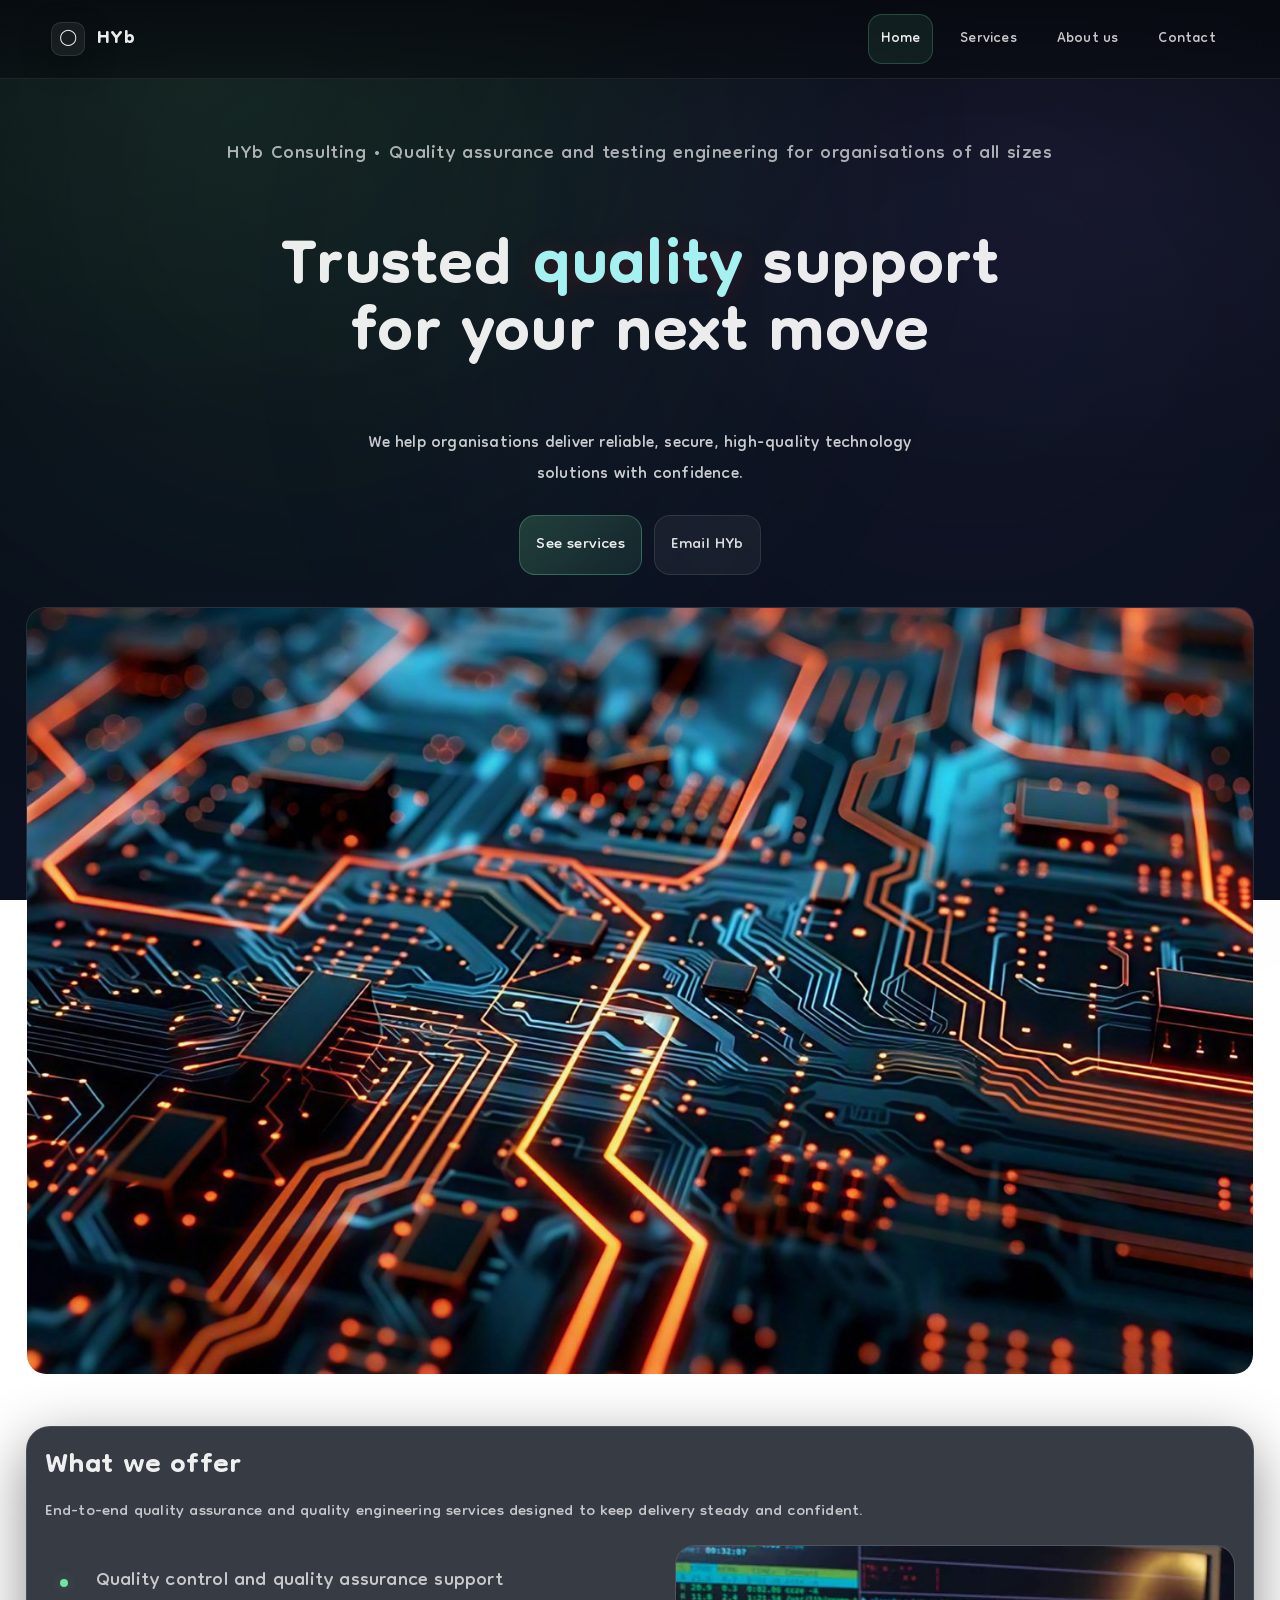
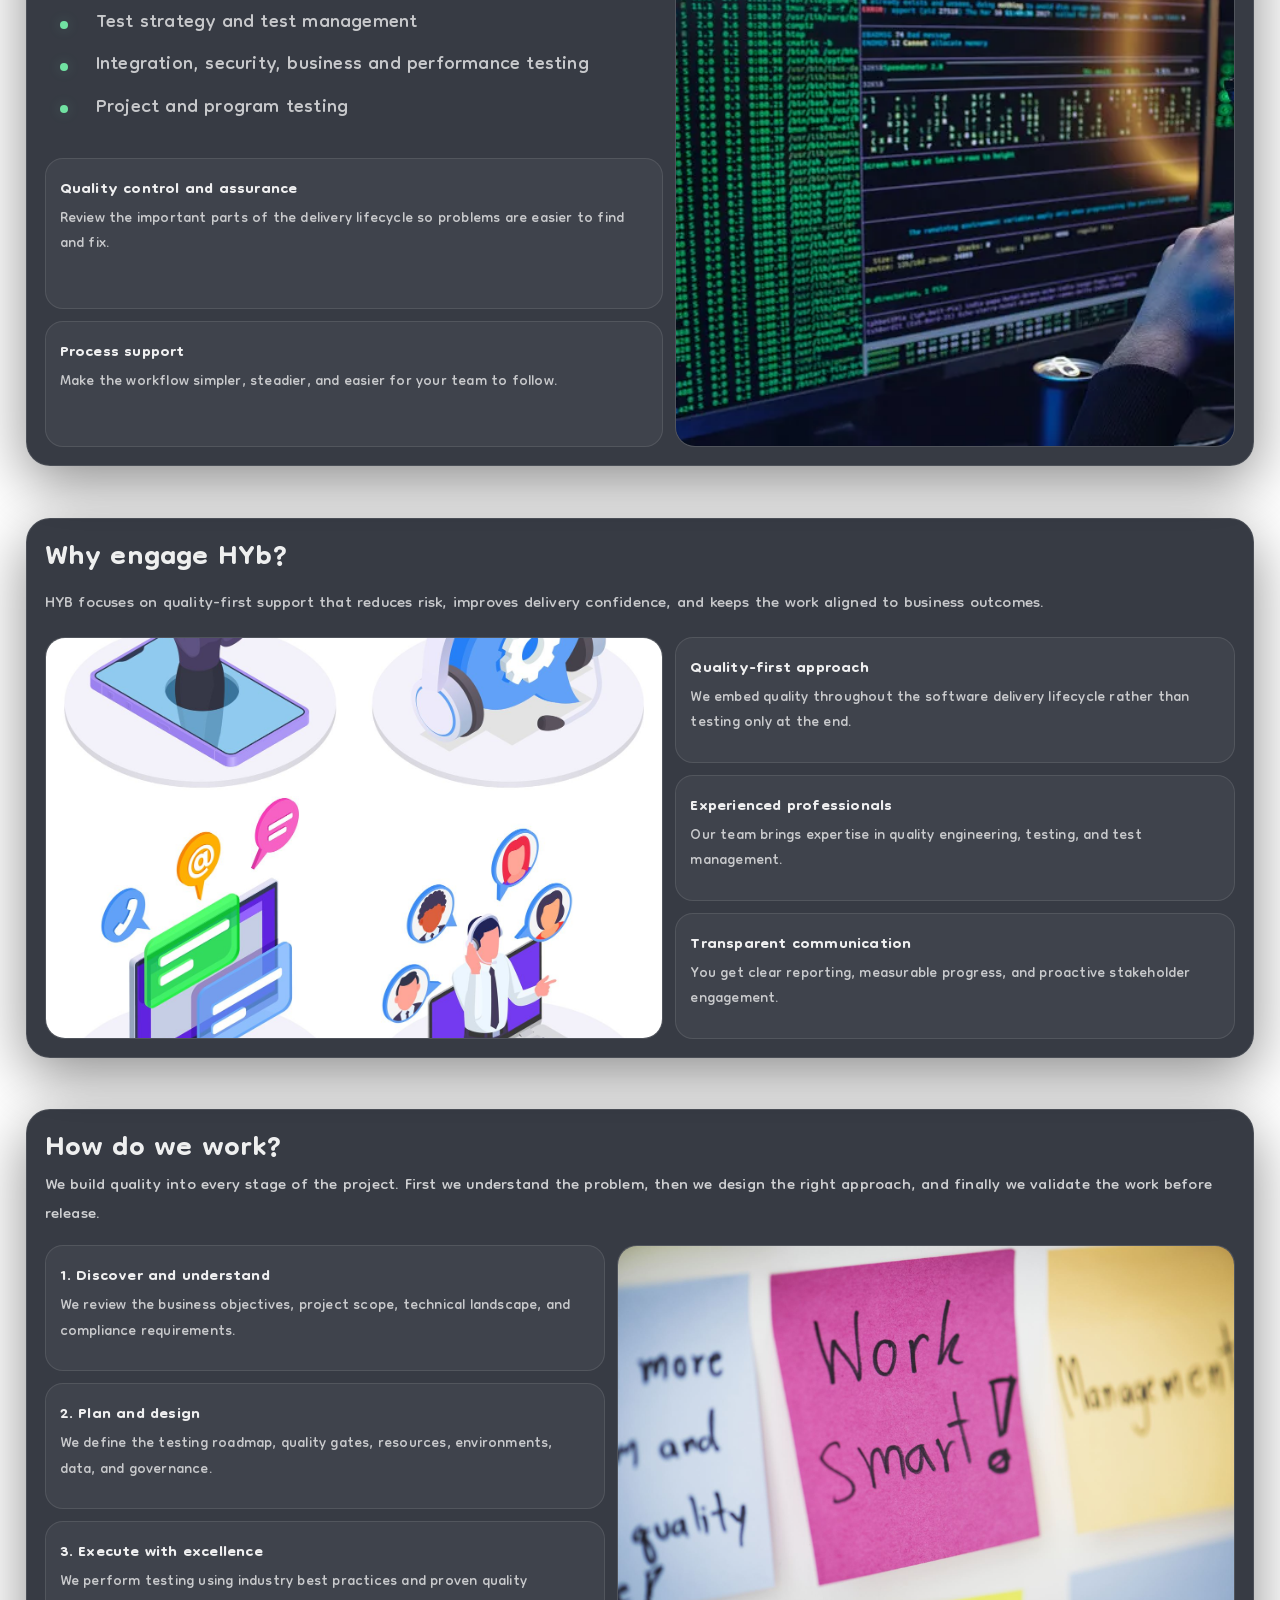
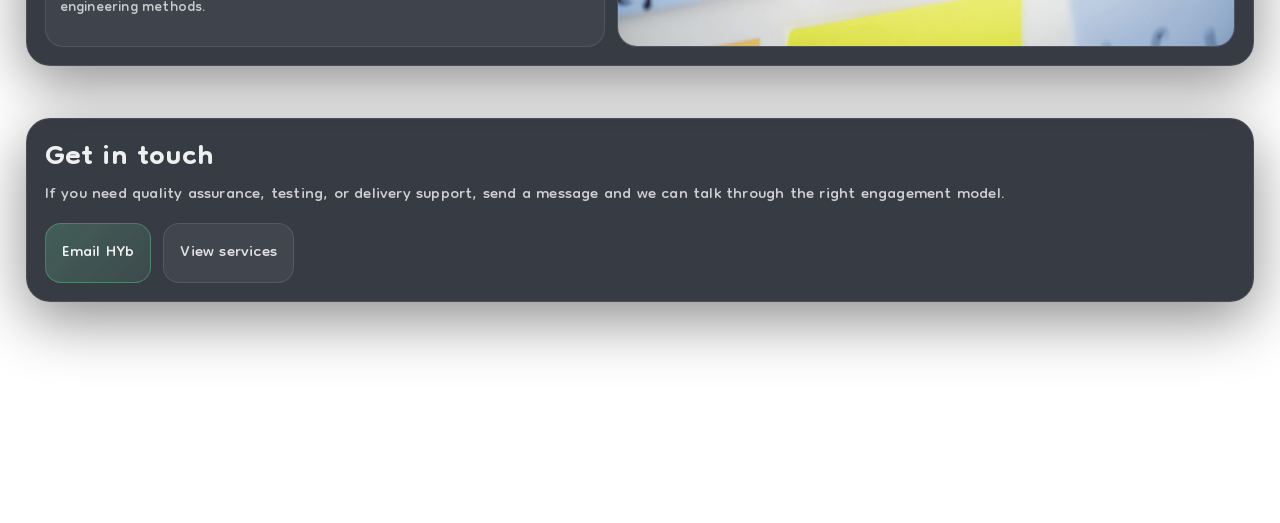
<file: index.html>
<!DOCTYPE html>
<html lang="en">
<head>
  <meta charset="UTF-8" />
  <meta name="viewport" content="width=device-width, initial-scale=1.0" />
  <title>HYb Consulting</title>

  <link rel="preconnect" href="https://fonts.googleapis.com">
  <link rel="preconnect" href="https://fonts.gstatic.com" crossorigin>
  <link href="https://fonts.googleapis.com/css2?family=Dongle:wght@300;400;700&display=swap" rel="stylesheet">

  <link rel="stylesheet" href="Scripts/styles.css" />
</head>

<body>
  <div class="bg-glow bg-glow--a"></div>
  <div class="bg-glow bg-glow--b"></div>

  <header class="nav-wrap reveal">
    <nav class="nav">
      <div class="brand">
        <div class="brand-mark" aria-hidden="true">◯</div>
        <a class="brand-name" href="index.html">HYb</a>
      </div>

      <button class="nav-toggle" id="navToggle" aria-label="Toggle menu">
        <span></span><span></span><span></span>
      </button>

      <div class="nav-links" id="navLinks">
        <a class="nav-link active" href="index.html">Home</a>
        <a class="nav-link" href="Scripts/Services.html">Services</a>
        <a class="nav-link" href="Scripts/about.html">About us</a>
        <a class="nav-link" href="Scripts/email.html">Contact</a>
      </div>
    </nav>
  </header>

  <main class="container">
    <section class="hero-home reveal">
      <div class="kicker" style="text-align: center;">
        HYb Consulting • Quality assurance and testing engineering for organisations of all sizes
      </div>

      <h1 class="hero-title-home" style="text-align: center;">
        Trusted <span class="accent">quality</span> support for your next move
      </h1>

      <p class="hero-subtitle" style="margin: auto; text-align: center;">
        We help organisations deliver reliable, secure, high-quality technology solutions with confidence.
      </p>
      <div class="hero-cta" style="margin: auto;display: flex; justify-content: center; gap: 12px; margin-top: 24px;">
        <a class="btn btn-primary" href="Scripts/Services.html">See services</a>
        <a class="btn btn-ghost" href="Scripts/email.html">Email HYb</a>
      </div>
      <div class="image-card image-card--long" style="margin: auto; margin-top: 32px;">
        <img src="Images/Home-1.jpg" alt="Consulting support placeholder" loading="eager" fetchpriority="high" decoding="async" />
      </div>
    </section>

    <section class="content-block reveal">
      <h2 class="section-title">What we offer</h2>
      <p class="section-subtitle">
        End-to-end quality assurance and quality engineering services designed to keep delivery steady and confident.
      </p>

      <div class="panel-grid" style="margin-top: 16px; grid-template-columns: 1.05fr 0.95fr; align-items: stretch;">
        <div class="panel-grid" style="grid-template-columns: 1fr; gap: 12px;">
          <div class="focus-copy">
            <ul class="focus-points" data-focus-points>
              <li>Quality control and quality assurance support</li>
              <li>Test strategy and test management</li>
              <li>Integration, security, business and performance testing</li>
              <li>Project and program testing</li>
              
            </ul>
          </div>


          <div class="mini-card">
            <div class="mini-title">Quality control and assurance</div>
            <div class="mini-text">Review the important parts of the delivery lifecycle so problems are easier to find and fix.</div>
          </div>

          <div class="mini-card">
            <div class="mini-title">Process support</div>
            <div class="mini-text">Make the workflow simpler, steadier, and easier for your team to follow.</div>
          </div>
        </div>

        <div class="image-card image-card--tall">
          <img src="Images/Home-2.webp" alt="Consulting support placeholder" loading="lazy" decoding="async" style="height: 500px;" />
        </div>
      </div>
    </section>

    <section class="content-block reveal">
      <h2 class="section-title">Why engage HYb?</h2>
      <p class="section-subtitle">
        HYB focuses on quality-first support that reduces risk, improves delivery confidence, and keeps the work aligned to business outcomes.
      </p>

      <div class="panel-grid" style="margin-top: 16px; grid-template-columns: 1.05fr 0.95fr; align-items: stretch;">
        <div class="image-card image-card--tall">
          <img src="Images/Home-3.jpg" alt="Consulting support placeholder" loading="lazy" decoding="async" style="height: 400px;" />
        </div>
        
        <div class="panel-grid" style="grid-template-columns: 1fr; gap: 12px;">
          <div class="mini-card">
            <div class="mini-title">Quality-first approach</div>
            <div class="mini-text">We embed quality throughout the software delivery lifecycle rather than testing only at the end.</div>
          </div>

          <div class="mini-card">
            <div class="mini-title">Experienced professionals</div>
            <div class="mini-text">Our team brings expertise in quality engineering, testing, and test management.</div>
          </div>

          <div class="mini-card">
            <div class="mini-title">Transparent communication</div>
            <div class="mini-text">You get clear reporting, measurable progress, and proactive stakeholder engagement.</div>
          </div>
        </div>

        
      </div>
    </section>

    <section class="content-block reveal">
      <h2 class="section-title">How do we work?</h2>
      <p class="panel-text">
        We build quality into every stage of the project. First we understand the problem, then we design the right approach, and finally we validate the work before release.
      </p>

      <div class="panel-grid" style="grid-template-columns: 0.95fr 1.05fr; align-items: stretch; margin-top: 16px;">
        

        <div class="panel-grid" style="grid-template-columns: 1fr; gap: 12px;">
          <div class="mini-card">
            <div class="mini-title">1. Discover and understand</div>
            <div class="mini-text">We review the business objectives, project scope, technical landscape, and compliance requirements.</div>
          </div>

          <div class="mini-card">
            <div class="mini-title">2. Plan and design</div>
            <div class="mini-text">We define the testing roadmap, quality gates, resources, environments, data, and governance.</div>
          </div>


          <div class="mini-card">
            <div class="mini-title">3. Execute with excellence</div>
            <div class="mini-text">We perform testing using industry best practices and proven quality engineering methods.</div>
          </div>
        </div>
        <div class="image-card image-card--tall">
          <img src="Images/Home-4.jpg" alt="How we work placeholder" loading="lazy" decoding="async" style="height: 400px;"/>
        </div>
      </div>
    </section>

    <section class="content-block reveal">
      <h2 class="section-title">Get in touch</h2>
      <p class="panel-text">
        If you need quality assurance, testing, or delivery support, send a message and we can talk through the right engagement model.
      </p>

      <div class="results-cta">
        <a class="btn btn-primary" href="Scripts/email.html">Email HYb</a>
        <a class="btn btn-ghost" href="Scripts/Services.html">View services</a>
      </div>
    </section>

    <footer class="footer">
      <div class="footer-left">
        <div class="footer-title">HYb Consulting</div>
        <div class="footer-sub">Quality assurance, testing, and delivery support.</div>
        <div class="footer-sub">© Copyright 2026 HYB. All rights reserved.</div>
      </div>
      <div class="footer-right">
        <a href="Scripts/Services.html">Services</a>
        <a href="Scripts/about.html">About us</a>
        <a href="Scripts/email.html">Contact</a>
      </div>
    </footer>
  </main>

  <script src="Scripts/script.js"></script>
</body>
</html>
</file>
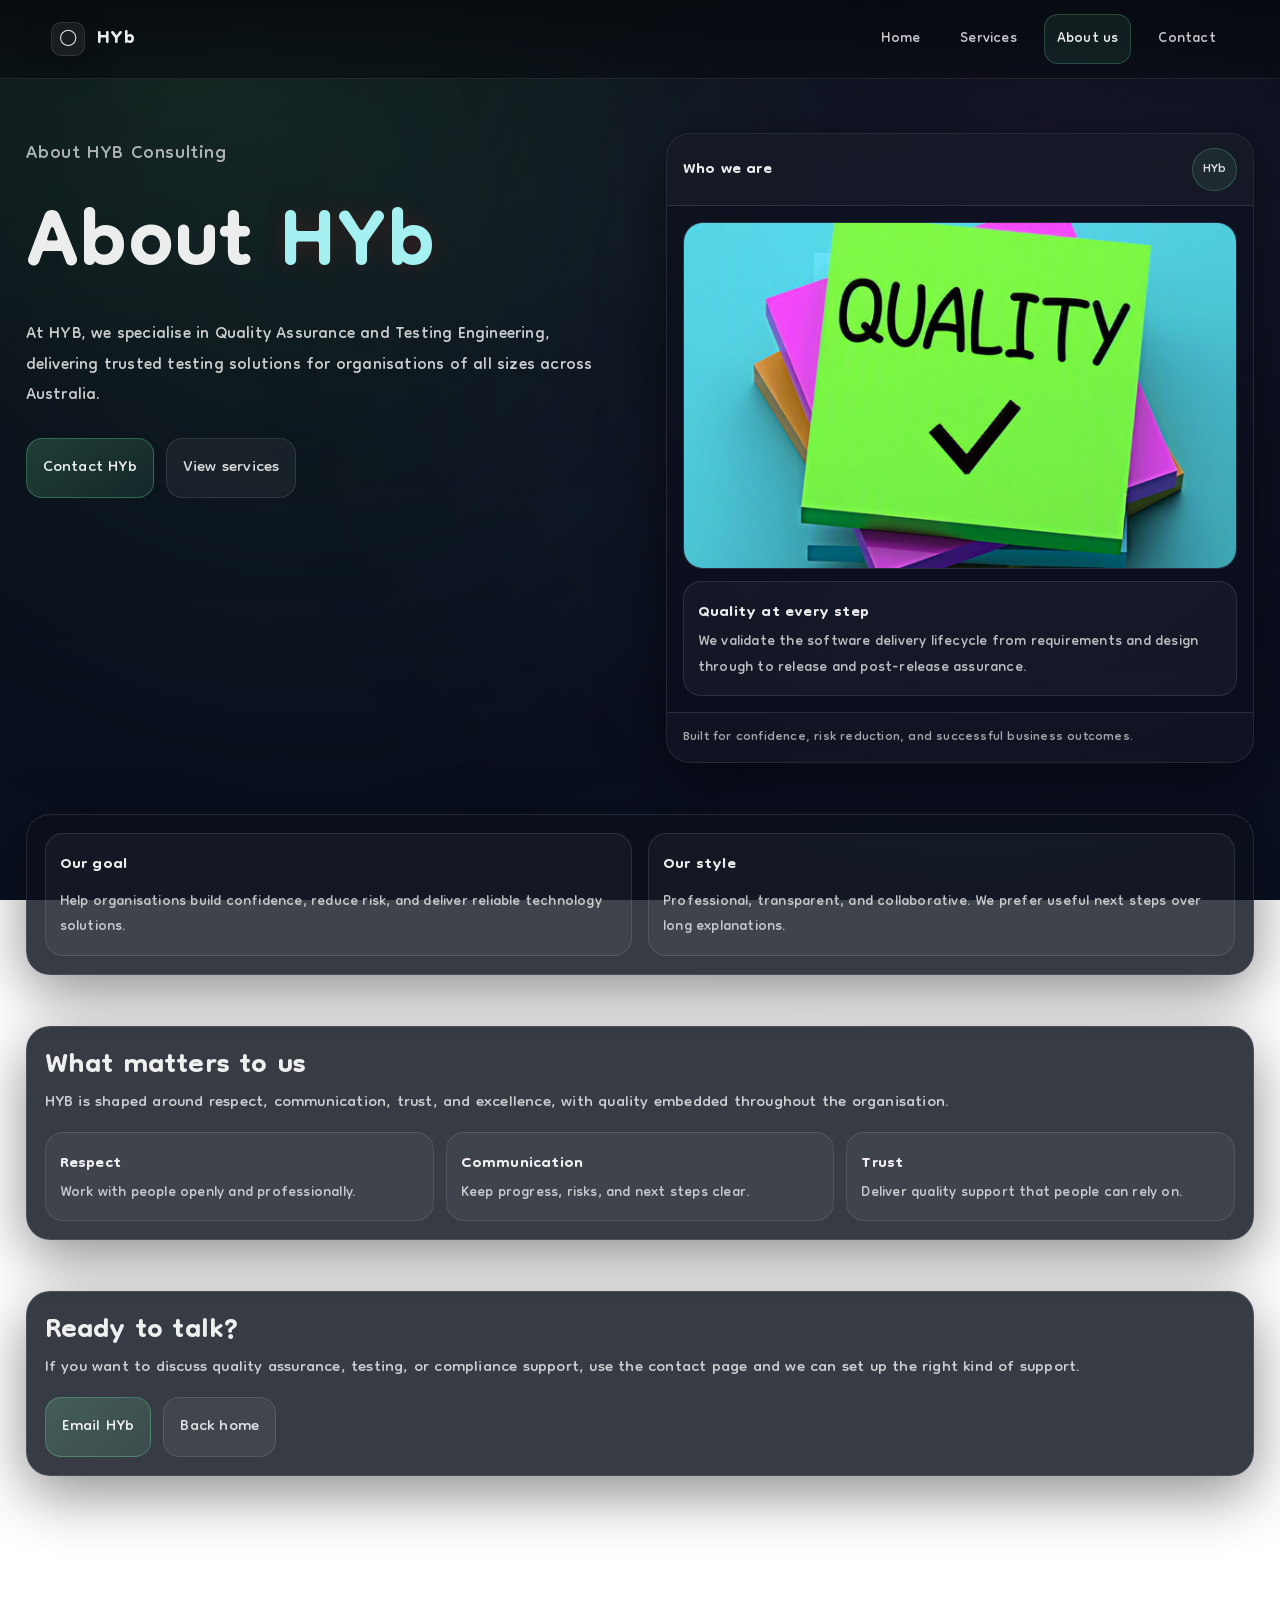
<file: Scripts/about.html>
<!DOCTYPE html>
<html lang="en">
<head>
  <meta charset="UTF-8" />
  <meta name="viewport" content="width=device-width, initial-scale=1.0" />
  <title>About HYb | Consulting</title>

  <link rel="preconnect" href="https://fonts.googleapis.com">
  <link rel="preconnect" href="https://fonts.gstatic.com" crossorigin>
  <link href="https://fonts.googleapis.com/css2?family=Dongle:wght@300;400;700&display=swap" rel="stylesheet">

  <link rel="stylesheet" href="styles.css" />
</head>
<body>
  <div class="bg-glow bg-glow--a"></div>
  <div class="bg-glow bg-glow--b"></div>

  <header class="nav-wrap reveal">
    <nav class="nav">
      <div class="brand">
        <div class="brand-mark" aria-hidden="true">◯</div>
        <a class="brand-name" href="../index.html">HYb</a>
      </div>

      <button class="nav-toggle" id="navToggle" aria-label="Toggle menu">
        <span></span><span></span><span></span>
      </button>

      <div class="nav-links" id="navLinks">
        <a class="nav-link" href="../index.html">Home</a>
        <a class="nav-link" href="Services.html">Services</a>
        <a class="nav-link active" href="about.html">About us</a>
        <a class="nav-link" href="email.html">Contact</a>
      </div>
    </nav>
  </header>

  <main class="container">
    <section class="hero">
      <div class="hero-left reveal">
        <div class="kicker">About HYB Consulting</div>
        <h1 class="hero-title">
          About <span class="accent">HYb</span>
        </h1>
        <p class="hero-subtitle">
          At HYB, we specialise in Quality Assurance and Testing Engineering, delivering trusted testing solutions for organisations of all sizes across Australia.
        </p>
        <div class="hero-cta">
          <a class="btn btn-primary" href="email.html">Contact HYb</a>
          <a class="btn btn-ghost" href="Services.html">View services</a>
        </div>
      </div>

      <div class="hero-right reveal">
        <div class="card hero-image-card">
          <div class="card-top">
            <div class="mini-title">Who we are</div>
            <div class="pill">HYb</div>
          </div>
          <div style="padding: 16px; display: grid; gap: 12px;">
            <div class="image-card image-card--hero">
              <img src="../Images/AboutUs-1.png" alt="About HYb placeholder" loading="eager" fetchpriority="high" decoding="async" />
            </div>
            <div class="mini-card">
              <div class="mini-title">Quality at every step</div>
              <div class="mini-text">We validate the software delivery lifecycle from requirements and design through to release and post-release assurance.</div>
            </div>
          </div>
          <div class="card-bottom">
            <div class="note">Built for confidence, risk reduction, and successful business outcomes.</div>
          </div>
        </div>
      </div>
    </section>

    <section class="content-block reveal">
      <div class="panel-grid" style="grid-template-columns: 1fr 1fr; gap: 16px; align-items: stretch;">
        <div class="mini-card">
          <div class="mini-title">Our goal</div>
          <div class="mini-text" style="margin-top: 8px;">Help organisations build confidence, reduce risk, and deliver reliable technology solutions.</div>
        </div>
        <div class="mini-card">
          <div class="mini-title">Our style</div>
          <div class="mini-text" style="margin-top: 8px;">Professional, transparent, and collaborative. We prefer useful next steps over long explanations.</div>
        </div>
      </div>
    </section>

    <section class="content-block reveal">
      <h2 class="section-title">What matters to us</h2>
      <p class="panel-text">HYB is shaped around respect, communication, trust, and excellence, with quality embedded throughout the organisation.</p>
      <div class="panel-grid">
        <div class="mini-card">
          <div class="mini-title">Respect</div>
          <div class="mini-text">Work with people openly and professionally.</div>
        </div>
        <div class="mini-card">
          <div class="mini-title">Communication</div>
          <div class="mini-text">Keep progress, risks, and next steps clear.</div>
        </div>
        <div class="mini-card">
          <div class="mini-title">Trust</div>
          <div class="mini-text">Deliver quality support that people can rely on.</div>
        </div>
      </div>
    </section>

    <section class="content-block reveal">
      <h2 class="section-title">Ready to talk?</h2>
      <p class="panel-text">If you want to discuss quality assurance, testing, or compliance support, use the contact page and we can set up the right kind of support.</p>
      <div class="results-cta">
        <a class="btn btn-primary" href="email.html">Email HYb</a>
        <a class="btn btn-ghost" href="../index.html">Back home</a>
      </div>
    </section>

    <footer class="footer">
      <div class="footer-left">
        <div class="footer-title">HYb Consulting</div>
        <div class="footer-sub">Quality engineering and testing support.</div>
        <div class="footer-sub">© Copyright 2026 HYB. All rights reserved.</div>
      </div>
      <div class="footer-right">
        <a href="../index.html">Home</a>
        <a href="Services.html">Services</a>
        <a href="email.html">Contact</a>
      </div>
    </footer>
  </main>

  <script src="script.js"></script>
</body>
</html>
</file>
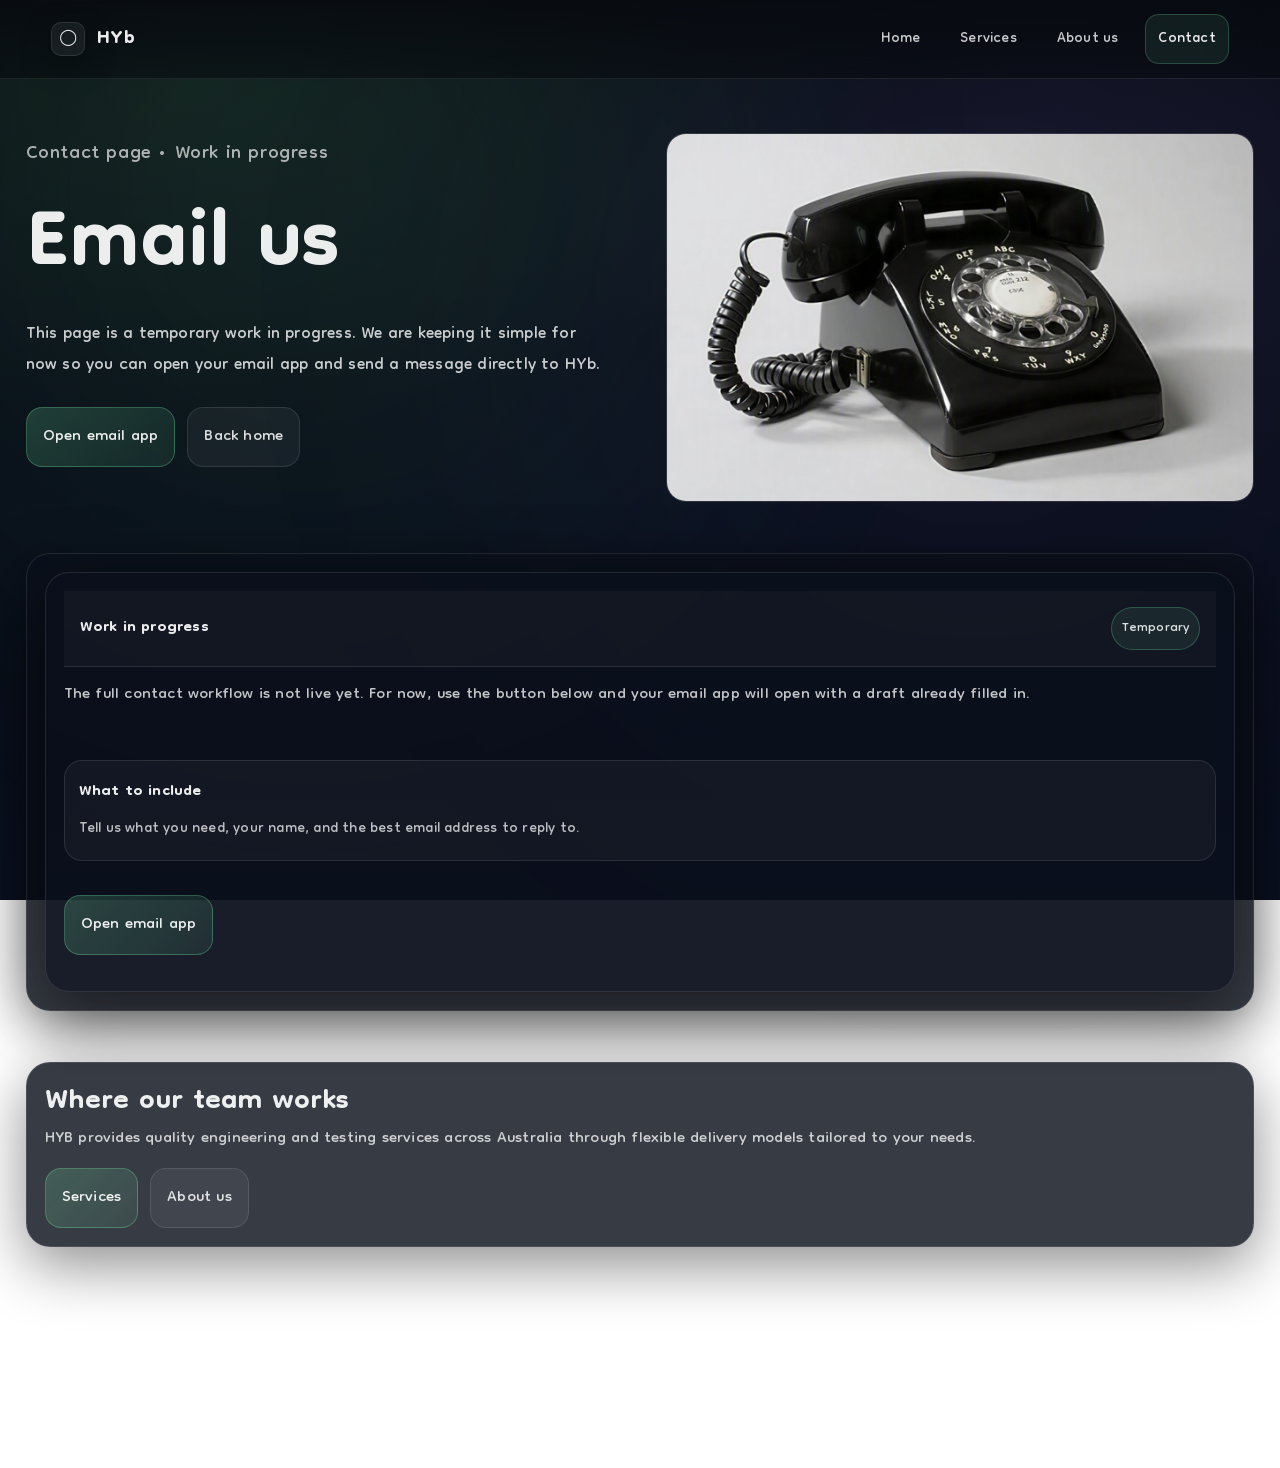
<file: Scripts/email.html>
<!DOCTYPE html>
<html lang="en">
<head>
  <meta charset="UTF-8" />
  <meta name="viewport" content="width=device-width, initial-scale=1.0" />
  <title>Email HYb | Consulting</title>

  <link rel="preconnect" href="https://fonts.googleapis.com">
  <link rel="preconnect" href="https://fonts.gstatic.com" crossorigin>
  <link href="https://fonts.googleapis.com/css2?family=Dongle:wght@300;400;700&display=swap" rel="stylesheet">

  <link rel="stylesheet" href="styles.css" />
</head>
<body>
  <div class="bg-glow bg-glow--a"></div>
  <div class="bg-glow bg-glow--b"></div>

  <header class="nav-wrap reveal">
    <nav class="nav">
      <div class="brand">
        <div class="brand-mark" aria-hidden="true">◯</div>
        <a class="brand-name" href="../index.html">HYb</a>
      </div>

      <button class="nav-toggle" id="navToggle" aria-label="Toggle menu">
        <span></span><span></span><span></span>
      </button>

      <div class="nav-links" id="navLinks">
        <a class="nav-link" href="../index.html">Home</a>
        <a class="nav-link" href="Services.html">Services</a>
        <a class="nav-link" href="about.html">About us</a>
        <a class="nav-link active" href="email.html">Contact</a>
      </div>
    </nav>
  </header>

  <main class="container">
    <section class="hero">
      <div class="hero-left reveal">
        <div class="kicker">Contact page • Work in progress</div>
        <h1 class="hero-title">
          Email us
        </h1>
        <p class="hero-subtitle">
          This page is a temporary work in progress. We are keeping it simple for now so you can open your email app and send a message directly to HYb.
        </p>
        <div class="hero-cta">
          <a class="btn btn-primary" href="mailto:aybarhate12@gmail.com?subject=HYb%20enquiry&body=Hi%20HYb%2C%0A%0AI%20would%20like%20to%20talk%20about%3A%0A%0A%0AMy%20name%3A%20%0AMy%20email%3A%20%0A%0AThanks%2C%0A">Open email app</a>
          <a class="btn btn-ghost" href="../index.html">Back home</a>
        </div>
      </div>

      <div class="hero-right reveal">
        <div class="image-card image-card--hero">
          <img src="../Images/Contact-1.png" alt="Contact HYb placeholder" loading="eager" fetchpriority="high" decoding="async" />
        </div>
      </div>
    </section>

    <section class="content-block reveal">
      <div class="card form-card">
        <div class="card-top">
          <div class="mini-title">Work in progress</div>
          <div class="pill">Temporary</div>
        </div>

        <div class="panel-text">
          The full contact workflow is not live yet. For now, use the button below and your email app will open with a draft already filled in.
        </div>

        <div class="mini-card" style="margin-top: 18px;">
          <div class="mini-title">What to include</div>
          <div class="mini-text" style="margin-top: 8px;">
            Tell us what you need, your name, and the best email address to reply to.
          </div>
        </div>

        <div class="hero-cta" style="margin-top: 18px; flex-wrap: wrap;">
          <a class="btn btn-primary" href="mailto:aybarhate12@gmail.com?subject=HYb%20enquiry&body=Hi%20HYb%2C%0A%0AI%20would%20like%20to%20talk%20about%3A%0A%0A%0AMy%20name%3A%20%0AMy%20email%3A%20%0A%0AThanks%2C%0A">Open email app</a>
        </div>
      </div>
    </section>

    <section class="content-block reveal">
      <h2 class="section-title">Where our team works</h2>
      <p class="panel-text">HYB provides quality engineering and testing services across Australia through flexible delivery models tailored to your needs.</p>
      <div class="results-cta">
        <a class="btn btn-primary" href="Services.html">Services</a>
        <a class="btn btn-ghost" href="about.html">About us</a>
      </div>
    </section>

    <footer class="footer">
      <div class="footer-left">
        <div class="footer-title">HYb Consulting</div>
        <div class="footer-sub">Australia-wide quality engineering and testing support.</div>
        <div class="footer-sub">© Copyright 2026 HYB. All rights reserved.</div>
      </div>
      <div class="footer-right">
        <a href="../index.html">Home</a>
        <a href="Services.html">Services</a>
        <a href="about.html">About us</a>
      </div>
    </footer>
  </main>

  <script src="script.js"></script>
</body>
</html>
</file>
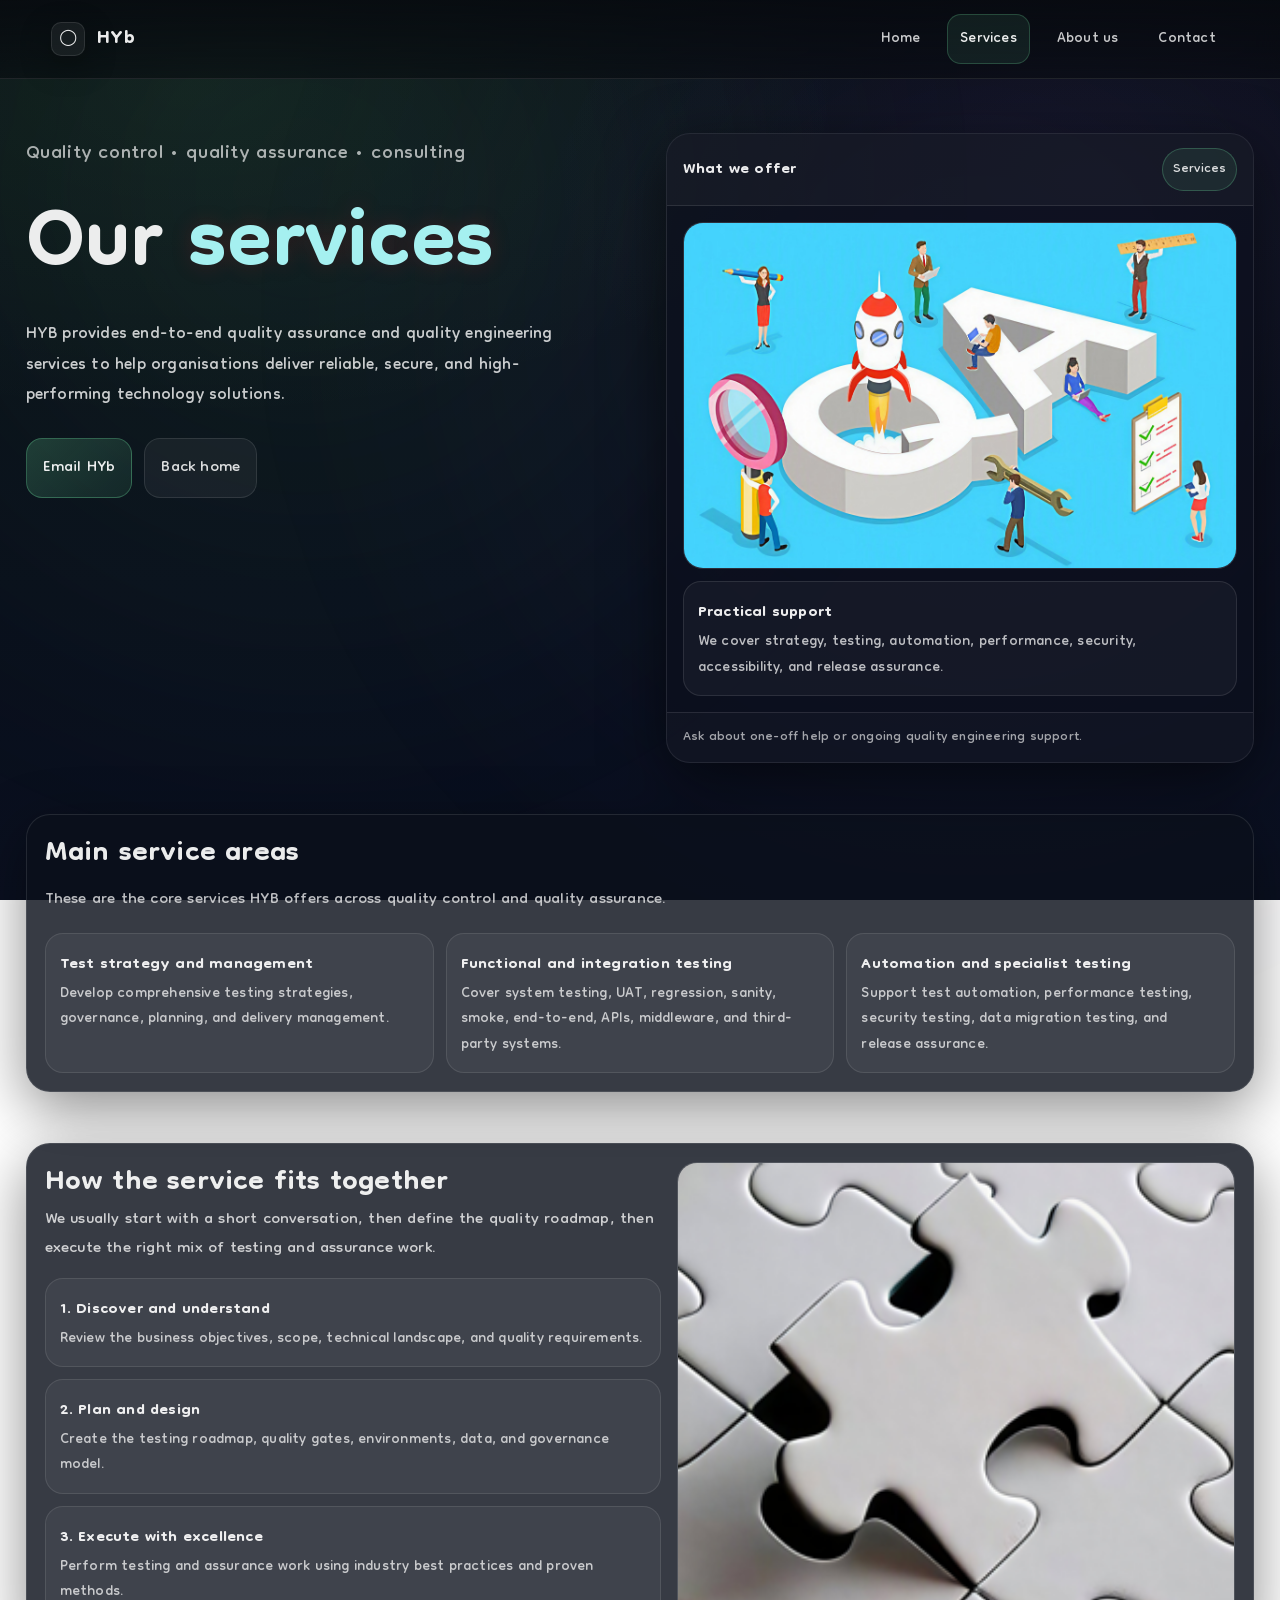
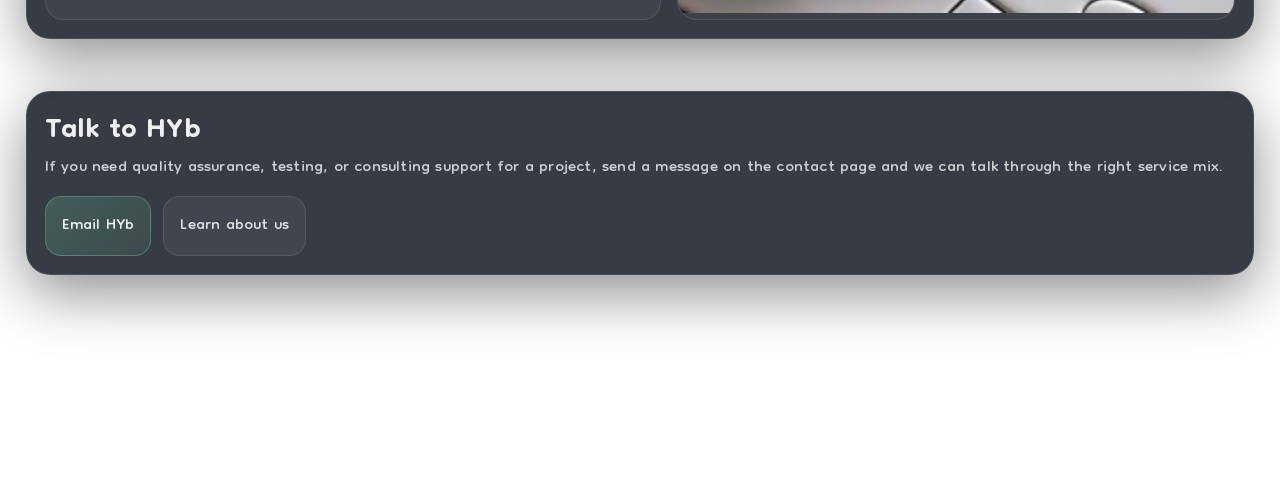
<file: Scripts/Services.html>
<!DOCTYPE html>
<html lang="en">
<head>
  <meta charset="UTF-8" />
  <meta name="viewport" content="width=device-width, initial-scale=1.0" />
  <title>Services | HYb Consulting</title>

  <link rel="preconnect" href="https://fonts.googleapis.com">
  <link rel="preconnect" href="https://fonts.gstatic.com" crossorigin>
  <link href="https://fonts.googleapis.com/css2?family=Dongle:wght@300;400;700&display=swap" rel="stylesheet">

  <link rel="stylesheet" href="styles.css" />
</head>
<body>
  <div class="bg-glow bg-glow--a"></div>
  <div class="bg-glow bg-glow--b"></div>

  <header class="nav-wrap reveal">
    <nav class="nav">
      <div class="brand">
        <div class="brand-mark" aria-hidden="true">◯</div>
        <a class="brand-name" href="../index.html">HYb</a>
      </div>

      <button class="nav-toggle" id="navToggle" aria-label="Toggle menu">
        <span></span><span></span><span></span>
      </button>

      <div class="nav-links" id="navLinks">
        <a class="nav-link" href="../index.html">Home</a>
        <a class="nav-link active" href="Services.html">Services</a>
        <a class="nav-link" href="about.html">About us</a>
        <a class="nav-link" href="email.html">Contact</a>
      </div>
    </nav>
  </header>

  <main class="container">
    <section class="hero">
      <div class="hero-left reveal">
        <div class="kicker">Quality control • quality assurance • consulting</div>
        <h1 class="hero-title">
          Our <span class="accent">services</span>
        </h1>
        <p class="hero-subtitle">
          HYB provides end-to-end quality assurance and quality engineering services to help organisations deliver reliable, secure, and high-performing technology solutions.
        </p>
        <div class="hero-cta">
          <a class="btn btn-primary" href="email.html">Email HYb</a>
          <a class="btn btn-ghost" href="../index.html">Back home</a>
        </div>
      </div>

      <div class="hero-right reveal">
        <div class="card hero-image-card">
          <div class="card-top">
            <div class="mini-title">What we offer</div>
            <div class="pill">Services</div>
          </div>
          <div style="padding: 16px; display: grid; gap: 12px;">
            <div class="image-card image-card--long">
              <img src="../Images/Services-1-good.png" alt="HYb services overview" loading="eager" fetchpriority="high" decoding="async" />
            </div>
            <div class="mini-card">
              <div class="mini-title">Practical support</div>
              <div class="mini-text">We cover strategy, testing, automation, performance, security, accessibility, and release assurance.</div>
            </div>
          </div>
          <div class="card-bottom">
            <div class="note">Ask about one-off help or ongoing quality engineering support.</div>
          </div>
        </div>
      </div>
    </section>

    <section class="content-block reveal">
      <h2 class="section-title">Main service areas</h2>
      <p class="section-subtitle">
        These are the core services HYB offers across quality control and quality assurance.
      </p>

      <div class="panel-grid" style="margin-top: 16px;">
        <div class="mini-card">
          <div class="mini-title">Test strategy and management</div>
          <div class="mini-text">Develop comprehensive testing strategies, governance, planning, and delivery management.</div>
        </div>
        <div class="mini-card">
          <div class="mini-title">Functional and integration testing</div>
          <div class="mini-text">Cover system testing, UAT, regression, sanity, smoke, end-to-end, APIs, middleware, and third-party systems.</div>
        </div>
        <div class="mini-card">
          <div class="mini-title">Automation and specialist testing</div>
          <div class="mini-text">Support test automation, performance testing, security testing, data migration testing, and release assurance.</div>
        </div>
      </div>
    </section>

    <section class="content-block reveal">
      <div class="panel-grid" style="grid-template-columns: 1.05fr 0.95fr; gap: 16px; align-items: stretch;">
        <div>
          <h2 class="section-title">How the service fits together</h2>
          <p class="panel-text">
            We usually start with a short conversation, then define the quality roadmap, then execute the right mix of testing and assurance work.
          </p>
          <div class="panel-grid" style="grid-template-columns: 1fr; gap: 12px;">
            <div class="mini-card">
              <div class="mini-title">1. Discover and understand</div>
              <div class="mini-text">Review the business objectives, scope, technical landscape, and quality requirements.</div>
            </div>
            <div class="mini-card">
              <div class="mini-title">2. Plan and design</div>
              <div class="mini-text">Create the testing roadmap, quality gates, environments, data, and governance model.</div>
            </div>
            <div class="mini-card">
              <div class="mini-title">3. Execute with excellence</div>
              <div class="mini-text">Perform testing and assurance work using industry best practices and proven methods.</div>
            </div>
          </div>
        </div>

        <div class="image-card image-card--tall">
          <img src="../Images/Services-2-good.png" alt="Service workflow placeholder" loading="lazy" decoding="async" style="height: 450px;"/>
        </div>
      </div>
    </section>

    <section class="content-block reveal">
      <h2 class="section-title">Talk to HYb</h2>
      <p class="panel-text">
        If you need quality assurance, testing, or consulting support for a project, send a message on the contact page and we can talk through the right service mix.
      </p>
      <div class="results-cta">
        <a class="btn btn-primary" href="email.html">Email HYb</a>
        <a class="btn btn-ghost" href="about.html">Learn about us</a>
      </div>
    </section>

    <footer class="footer">
      <div class="footer-left">
        <div class="footer-title">HYb Consulting</div>
        <div class="footer-sub">Quality engineering and testing support.</div>
        <div class="footer-sub">© Copyright 2026 HYB. All rights reserved.</div>
      </div>
      <div class="footer-right">
        <a href="../index.html">Home</a>
        <a href="about.html">About us</a>
        <a href="email.html">Contact</a>
      </div>
    </footer>
  </main>

  <script src="script.js"></script>
</body>
</html>
</file>
<file: Scripts/styles.css>
:root{
  --bg: #070A0F;
  --bg2: #0A1020;
  --card: rgba(12, 16, 28, 0.68);
  --card2: rgba(12, 16, 28, 0.82);
  --border: rgba(255,255,255,0.10);
  --muted: rgba(255,255,255,0.70);
  --text: rgba(255,255,255,0.92);
  --accent: #a5f0f0;
  --accent2: rgba(104, 245, 163, 0.865);
  --danger: #FF4D6D;
  --shadow: 0 18px 60px rgba(0,0,0,0.55);
  --radius: 18px;
  --radius2: 24px;
}

*{ box-sizing: border-box; }
html, body { height: 100%; }
body{
  margin: 0;
  background: radial-gradient(1200px 600px at 15% 10%, rgba(124,255,178,0.06), transparent 55%),
              radial-gradient(900px 500px at 85% 20%, rgba(138,124,255,0.07), transparent 60%),
              linear-gradient(180deg, var(--bg), var(--bg2));
  background-repeat: no-repeat;
  background-attachment: fixed;
  color: var(--text);
  font-family: "Dongle", system-ui, -apple-system, Segoe UI, Roboto, Arial, sans-serif;
  letter-spacing: 0.2px;
}

/* subtle glow blobs */
.bg-glow{
  position: fixed;
  inset: -200px;
  filter: blur(80px);
  opacity: 0.65;
  pointer-events: none;
  z-index: -1;
}
.bg-glow--a{ background: radial-gradient(circle at 30% 30%, rgba(124,255,178,0.12), transparent 45%); }
.bg-glow--b{ background: radial-gradient(circle at 70% 40%, rgba(138,124,255,0.11), transparent 52%); }

.container{
  width: min(1500px, 96vw);
  margin: 0 auto;
  padding: 28px 0 60px;
}

/* NAV */
.nav-wrap{
  position: sticky;
  top: 0;
  z-index: 50;
  backdrop-filter: blur(14px);
  background: linear-gradient(180deg, rgba(7,10,15,0.85), rgba(7,10,15,0.55));
  border-bottom: 1px solid var(--border);
}

.nav{
  width: min(1200px, 92vw);
  margin: 0 auto;
  padding: 14px 0;
  display: flex;
  align-items: center;
  justify-content: space-between;
  gap: 16px;
}

.brand{
  display: flex;
  align-items: center;
  gap: 12px;
}
.brand-mark{
  width: 34px;
  height: 34px;
  border-radius: 10px;
  display: grid;
  place-items: center;
  background: rgba(255,255,255,0.06);
  border: 1px solid var(--border);
  box-shadow: 0 10px 30px rgba(0,0,0,0.35);
}
.brand-name{
  text-decoration: none;
  color: var(--text);
  font-size: 30px;
  font-weight: 700;
  line-height: 1;
}

.nav-links{
  display: flex;
  gap: 14px;
  align-items: center;
}

.nav-link{
  text-decoration: none;
  color: rgba(255,255,255,0.78);
  font-size: 22px;
  padding: 8px 12px;
  border-radius: 14px;
  border: 1px solid transparent;
  transition: 120ms ease;
}
.nav-link:hover{
  color: var(--text);
  background: rgba(255,255,255,0.06);
  border-color: var(--border);
}
.nav-link.active{
  color: var(--text);
  background: rgba(124,255,178,0.08);
  border-color: rgba(124,255,178,0.20);
}
.method-image{
  width: 100%;
  max-width: 100%;
  display: block;
  border-radius: 20px;
  border: 1px solid rgba(255,255,255,0.10);
  margin-top: 18px;
}
/* mobile toggle */
.nav-toggle{
  display: none;
  background: transparent;
  border: 1px solid var(--border);
  border-radius: 14px;
  padding: 10px;
  cursor: pointer;
}
.nav-toggle span{
  display: block;
  width: 20px;
  height: 2px;
  background: rgba(255,255,255,0.85);
  margin: 4px 0;
  border-radius: 2px;
}

/* HERO */
.hero{
  display: grid;
  grid-template-columns: 1.05fr 1fr;
  gap: 22px;
  padding-top: 26px;
  align-items: stretch;
}

.hero-home{
  gap: 22px;
  padding-top: 26px;
  align-items: stretch;
}

.kicker{
  font-size: clamp(20px, 2.3vw, 10vw);
  color: rgba(255,255,255,0.65);
  letter-spacing: 0.6px;
}

.hero-title{
  margin: 40px 0 40px;
  font-size: clamp(96px, 10vw, 300px);
  line-height: 0.5;
  font-weight: 700;
}

.hero-title-home{
  margin: 60px auto;
  font-size: clamp(10px, 8vw, 20vw);
  line-height: 0.65;
  max-width: 20ch;
  font-weight: 700;
}

.accent{
  color: var(--accent);
  text-shadow: 0 0 22px rgba(233, 26, 26, 0.18);
}
.hero-subtitle{ 
  margin: left;
  font-size: clamp(20px, 2vw, 10vw);
  color: rgba(255,255,255,0.78);
  line-height: 1.2;
  max-width: 58ch;
}

.hero-cta{
  display: flex;
  gap: 12px;
  align-items: center;
  margin: 12px 0 16px;
}

.btn{
  display: inline-flex;
  align-items: center;
  justify-content: center;
  gap: 10px;
  padding: 12px 16px;
  border-radius: 16px;
  font-size: 24px;
  text-decoration: none;
  border: 1px solid var(--border);
  transition: 140ms ease;
  user-select: none;
}
.btn-primary{
  background: linear-gradient(135deg, rgba(124,255,178,0.18), rgba(124,255,178,0.08));
  border-color: rgba(124,255,178,0.26);
  color: var(--text);
}
.btn-primary:hover{
  transform: translateY(-1px);
  box-shadow: 0 16px 40px rgba(0,0,0,0.45);
}
.btn-ghost{
  background: rgba(255,255,255,0.05);
  color: rgba(255,255,255,0.85);
}
.btn-ghost:hover{
  background: rgba(255,255,255,0.08);
}

.hero-metrics{
  display: grid;
  grid-template-columns: repeat(3, 1fr);
  gap: 10px;  
  margin-top: 60px;
}
.metric{
  padding: 12px 12px;
  border-radius: 18px;
  display: flex;
  align-items: center;
  justify-content: center;
  background: rgba(255,255,255,0.04);
  border: 1px solid var(--border);
}
.metric--selectable{
  align-items: flex-start;
  justify-content: flex-start;
  text-align: left;
  flex-direction: column;
  gap: 4px;
  cursor: pointer;
  transition: transform 160ms ease, border-color 160ms ease, background 160ms ease, box-shadow 160ms ease;
}
.metric--selectable:hover,
.metric--selectable.active{
  transform: translateY(-2px);
  background: rgba(124,255,178,0.09);
  border-color: rgba(124,255,178,0.22);
  box-shadow: 0 16px 35px rgba(0,0,0,0.28);
}
.metric-label{
  font-size: 50px;
  color: var(--accent2);
  text-align: center;
  line-height: 1;
  /* text-shadow: 0 0 18px rgba(0, 0, 0, 0.35); */
}
.metric--selectable .metric-label{
  text-align: left;
  font-size: 32px;
}
.metric-value{
  font-size: 28px;
  font-weight: 700;
  line-height: 1;
}
.metric-copy{
  font-size: 20px;
  line-height: 1.08;
  color: rgba(255,255,255,0.72);
}

/* CARD / PLOT */
.card{
  background: var(--card);
  border: 1px solid var(--border);
  border-radius: var(--radius2);
  box-shadow: var(--shadow);
  overflow: hidden;
  display: flex;
  flex-direction: column;
  min-height: 420px;
}

.card-top{
  padding: 14px 16px;
  display: flex;
  align-items: center;
  justify-content: space-between;
  background: rgba(255,255,255,0.03);
  border-bottom: 1px solid var(--border);
}
.card-title{
  font-size: 70px;
  font-weight: 700;
  text-align: center;
}
.pill{
  font-size: 20px;
  padding: 6px 10px;
  border-radius: 999px;
  border: 1px solid rgba(124,255,178,0.22);
  background: rgba(124,255,178,0.08);
  color: rgba(255,255,255,0.85);
}
.plot{
  width: 100%;
  height: 420px;
}
.plot--small{
  height: 280px;
}
.card-bottom{
  padding: 10px 16px;
  border-top: 1px solid var(--border);
  background: rgba(255,255,255,0.02);
}
.note{
  font-size: 20px;
  color: rgba(255,255,255,0.62);
}

/* TABS SECTION */
.tabs-section{
  margin-top: 34px;
  padding: 22px 0 0;
}

.tabs-header{
  margin-bottom: 10px;
}
.section-title{
  margin: 0;
  font-size: 44px;
  line-height: 1;
}
.section-subtitle{
  margin: 6px 0 0;
  font-size: 24px;
  color: rgba(255,255,255,0.72);
}

.tabs{
  display: flex;
  gap: 10px;
  flex-wrap: wrap;
  margin-top: 14px;
}

.tab{
  cursor: pointer;
  border-radius: 16px;
  border: 1px solid var(--border);
  background: rgba(255,255,255,0.04);
  color: rgba(255,255,255,0.82);
  padding: 10px 14px;
  font-size: 24px;
  transition: 140ms ease;
}
.tab:hover{
  background: rgba(255,255,255,0.07);
}
.tab.active{
  background: linear-gradient(135deg, rgba(138,124,255,0.18), rgba(124,255,178,0.10));
  border-color: rgba(255,255,255,0.14);
  color: var(--text);
}

.tab-panels{
  margin-top: 14px;
  border-radius: var(--radius2);
  border: 1px solid var(--border);
  background: var(--card2);
  box-shadow: var(--shadow);
  overflow: hidden;
}

.panel{
  display: none;
  padding: 18px 18px 20px;
  max-height: 520px;
  overflow: auto; /* scrollable content area */
}
.panel.active{
  display: block;
}

.panel-title{
  margin: 0 0 6px;
  font-size: 34px;
  font-weight: 700;
}
.panel-text{
  margin: 0 0 14px;
  font-size: 24px;
  color: rgba(255,255,255,0.76);
  line-height: 1.2;
}

.panel-grid{
  display: grid;
  grid-template-columns: repeat(3, 1fr);
  gap: 12px;
  height: auto;
}
.mini-card{
  padding: 14px 14px;
  background: rgba(255,255,255,0.04);
  border: 1px solid var(--border);
  border-radius: 18px;
}
.mini-title{
  font-size: 24px;
  font-weight: 700;
}
.mini-text{
  font-size: 22px;
  color: rgba(255,255,255,0.72);
  line-height: 1.15;
}

.panel-list{
  list-style: none;
  padding: 0;
  margin: 10px 0 14px;
  display: grid;
  gap: 10px;
}
.panel-list li{
  display: grid;
  grid-template-columns: 14px 1fr;
  gap: 10px;
  font-size: 24px;
  color: rgba(255,255,255,0.78);
}
.bullet{
  width: 10px;
  height: 10px;
  border-radius: 50%;
  margin-top: 10px;
  background: rgba(124,255,178,0.85);
  box-shadow: 0 0 18px rgba(124,255,178,0.20);
}

.inline-plot-wrap{
  display: grid;
  grid-template-columns: 1fr 1fr;
  gap: 12px;
  margin-top: 10px;
}
.inline-plot-card{
  padding: 12px;
  border: 1px solid var(--border);
  border-radius: 18px;
  background: rgba(255,255,255,0.03);
}
.inline-plot-title{
  font-size: 24px;
  font-weight: 700;
  margin-bottom: 8px;
}

.results-grid{
  display: grid;
  grid-template-columns: 1fr 1fr;
  gap: 12px;
}
.result-card{
  padding: 14px;
  border: 1px solid var(--border);
  border-radius: 18px;
  background: rgba(255,255,255,0.03);
}
.result-title{
  font-size: 26px;
  font-weight: 700;
  margin-bottom: 6px;
}
.result-text{
  font-size: 22px;
  color: rgba(255,255,255,0.75);
  line-height: 1.15;
}

.results-cta{
  margin-top: 12px;
  display: flex;
  gap: 12px;
}

/* FOOTER */
.footer{
  margin-top: 34px;
  padding: 18px 0 0;
  border-top: 1px solid var(--border);
  display: flex;
  justify-content: space-between;
  align-items: center;
  gap: 18px;
}
.footer-title{
  font-size: 30px;
  font-weight: 700;
}
.footer-sub{
  font-size: 22px;
  color: rgba(255,255,255,0.68);
}
.footer-right{
  display: flex;
  gap: 12px;
  flex-wrap: wrap;
}
.footer-right a{
  color: rgba(255,255,255,0.70);
  text-decoration: none;
  font-size: 22px;
}
.footer-right a:hover{
  color: var(--text);
}

.hero-image-card{ overflow: hidden; }
    .hero-image-wrap{
      position: relative;
      width: 100%;
      height: 520px;
      overflow: hidden;
      background: #05070c;
    }
    .hero-image{
      width: 100%;
      height: 100%;
      object-fit: cover;
      display: block;
      filter: saturate(1.05) contrast(1.05) brightness(0.86);
      transform: scale(1.02);
    }
    .hero-image-overlay{
      position: absolute;
      inset: 0;
      background:
        linear-gradient(180deg, rgba(7,10,15,0.04), rgba(7,10,15,0.20)),
        radial-gradient(circle at 50% 20%, rgba(255,77,109,0.10), transparent 35%),
        radial-gradient(circle at 70% 70%, rgba(124,255,178,0.07), transparent 30%);
      pointer-events: none;
    }

    .focus-shell{
      display: grid;
      gap: 14px;
    }

    .focus-detail{
      display: grid;
      gap: 14px;
      padding: 16px;
      border-radius: 22px;
      border: 1px solid rgba(255,255,255,0.10);
      background: rgba(255,255,255,0.03);
    }

    .focus-image-wrap{
      position: relative;
      overflow: hidden;
      border-radius: 18px;
      border: 1px solid rgba(255,255,255,0.10);
      aspect-ratio: 16 / 10;
      background: linear-gradient(135deg, rgba(124,255,178,0.08), rgba(138,124,255,0.10));
    }

    .focus-image{
      width: 100%;
      height: 100%;
      object-fit: cover;
      display: block;
      filter: saturate(1.04) contrast(1.02) brightness(0.90);
    }

    .focus-copy{
      display: grid;
      gap: 8px;
    }

    .focus-title{
      font-size: 34px;
      line-height: 1;
      font-weight: 700;
    }

    .focus-text{
      font-size: clamp(20px, 2.3vw, 10vw);
      line-height: 1.15;
      color: rgba(255,255,255,0.75);
    }

    .focus-points{
      display: grid;
      margin: left;
      padding: 0;
      list-style: none;
    }

    .focus-points li{
      display: grid;
      grid-template-columns: 3vw 1fr;
      gap: 1vw;
      align-items: start;
      font-size: clamp(16px, 2.3vw, 50px);
      line-height: 1.12;
      color: rgba(255,255,255,0.72);
      margin: auto 0;
    }

    .focus-points li::before{
      content: "";
      width: 8px;
      height: 8px;
      margin: auto;
      border-radius: 50%;
      background: rgba(124,255,178,0.86);
      box-shadow: 0 0 14px rgba(124,255,178,0.20);
    }

    .image-card{
      height: 100%;
      border-radius: 20px;
      overflow: hidden;
      border: 1px solid rgba(255,255,255,0.10);
      background: rgba(255,255,255,0.03);
    }

    .image-card img{
      width: 100%;
      display: block;
      object-fit: cover;
    }

    .form-card{
      padding: 18px;
      display: grid;
      gap: 14px;
    }

    .contact-form{
      display: grid;
      gap: 12px;
    }

    .field{
      display: grid;
      gap: 6px;
    }

    .field label{
      font-size: 20px;
      line-height: 1;
      color: rgba(255,255,255,0.78);
    }

    .field input,
    .field textarea,
    .field select{
      width: 100%;
      border: 1px solid rgba(255,255,255,0.12);
      border-radius: 14px;
      background: rgba(255,255,255,0.04);
      color: var(--text);
      padding: 12px 14px;
      font: inherit;
      font-size: 20px;
      outline: none;
    }

    .field textarea{
      min-height: 180px;
      resize: vertical;
    }

    .field input::placeholder,
    .field textarea::placeholder{
      color: rgba(255,255,255,0.42);
    }

    .field input:focus,
    .field textarea:focus,
    .field select:focus{
      border-color: rgba(124,255,178,0.35);
      box-shadow: 0 0 0 3px rgba(124,255,178,0.10);
    }

    .form-note{
      font-size: 18px;
      line-height: 1.4;
      color: rgba(255,255,255,0.68);
    }

    .form-status{
      font-size: 18px;
      line-height: 1.3;
      color: rgba(124,255,178,0.88);
      min-height: 1.3em;
    }

    .image-card--hero img{
      aspect-ratio: 16 / 10;
    }

    .image-card--tall img{
      aspect-ratio: 4 / 5;
    }

    .image-card--long img{
      aspect-ratio: 16 / 10;
    }

    .reveal{
      opacity: 0;
      transform: translateY(40px);
      transition: opacity 850ms ease, transform 520ms ease;
    }

    .reveal.is-visible{
      opacity: 1;
      transform: translateY(0);
    }

    .reveal-right{
      opacity: 0;
      transform: translateX(40px);
      transition: opacity 850ms ease, transform 520ms ease;
    }

    .reveal-right.is-visible{
      opacity: 1;
      transform: translateX(0);
    }

    .reveal_left{
      opacity: 0;
      transform: translateX(-40px);
      transition: opacity 850ms ease, transform 520ms ease;
    }

    .reveal_left.is-visible{
      opacity: 1;
      transform: translateX(0);
    }

    .float-slow{
      animation: hybFloat 10s ease-in-out infinite;
    }

    .float-slower{
      animation: hybFloat 14s ease-in-out infinite;
    }

    @keyframes hybFloat{
      0%, 100% { transform: translateY(0px); }
      50% { transform: translateY(-8px); }
    }

    @media (prefers-reduced-motion: reduce){
      .reveal,
      .reveal.is-visible,
      .float-slow,
      .float-slower,
      .metric--selectable{
        transition: none;
        animation: none;
        transform: none;
      }
    }

    .full-tab-content{
      margin-top: 18px; 
    }

    /*
    .page-panel{
      display: none;
      padding: 0;
      max-height: none !important;
      overflow: visible !important;
      background: transparent;
      border: none;
      box-shadow: none;
    }
    .page-panel.active{
      display: block;
    } */

    .content-block{
      margin-top: 4vw;
      padding: 18px;
      border-radius: 24px;
      border: 1px solid rgba(255,255,255,0.10);
      background: rgba(12,16,28,0.82);
      box-shadow: 0 18px 60px rgba(0,0,0,0.45);
    }

    .methodology-columns{
      display: grid;
      grid-template-columns: 1fr 1fr;
      gap: 14px;
    }
        /* .panel-list{
      list-style: none;
      padding: 0;
      margin: 14px 0 0;
    }

    .panel-list li{
      display: flex;
      align-items: flex-start;
      gap: 10px;
      margin-bottom: 12px;
      line-height: 1.6;
      color: rgba(255,255,255,0.78);
    }

    .panel-list .bullet{
      width: 8px;
      height: 8px;
      border-radius: 50%;
      margin-top: 9px;
      background: #7CFFB2;
      flex-shrink: 0;
    } */

    .plot-iframe{
      width:100%;
      height:100%;
      border:0;
      display:block;
      background:transparent;
    }
    .plot--iframe{ width: 100%; }
    .plot--xl{ height: 700px; }
    .plot--row{ height: 500px; } /* same aspect ratio feel as big plot, just scaled down */

    .doom-answer{
      margin: 6px 0 14px;
      line-height: 1.02;
      letter-spacing: 0.2px;
    }
    .doom-q{
      display:block;
      font-size: 38px;
      font-weight: 700;
      opacity: 0.92;
      color: #FF4D6D
    
    }
    .doom-a{
      display:block;
      margin-top: 6px;
      font-size: 52px;
      font-weight: 800;
    }

    .prelim-description{
      margin: 16px 6px 4px;
      font-size: 24px;
      line-height: 1.18;
      color: rgba(255,255,255,0.75);
    }

    .prelim-row{
      display: grid;
      grid-template-columns: 1fr 1.15fr;
      gap: 22px;
      align-items: center;
    }
    .prelim-row--reverse{
      grid-template-columns: 1.15fr 1fr;
    }

    .prelim-row-title{
      margin: 0 0 10px;
      font-size: 34px;
      line-height: 1;
    }
    .prelim-row-paragraph{
      margin: 0;
      font-size: 24px;
      line-height: 1.18;
      color: rgba(255,255,255,0.76);
    }

    @media (max-width: 980px){
      .hero-image-wrap{ height: 420px; }
      .methodology-columns,
      .prelim-row,
      .prelim-row--reverse{
        grid-template-columns: 1fr;
      }
      .plot--xl{ height: 560px; }
      .plot--row{ height: 560px; }
    }

    @media (max-width: 600px){
      .hero-image-wrap{ height: 360px; }
      .plot--xl{ height: 520px; }
      .plot--row{ height: 520px; }
      .doom-q{ font-size: 32px; }
      .doom-a{ font-size: 55px; }
      .prelim-description,
      .prelim-row-paragraph{
        font-size: 22px;
      }
      .prelim-row-title{
        font-size: 30px;
      }
    }
    .inspiration-layout{
  display:grid;
  grid-template-columns: 1.3fr 0.7fr;
  gap:30px;
  align-items:center;
}

.inspiration-image-wrap{
  display:flex;
  justify-content:center;
  align-items:center;
}

.inspiration-image{
  width:220px;
  max-width:100%;
  opacity:0.9;
}

@media (max-width:900px){
  .inspiration-layout{
    grid-template-columns:1fr;
    text-align:left;
  }

  .inspiration-image{
    width:180px;
  }
}


/* RESPONSIVE */
@media (max-width: 980px){
  .hero{ grid-template-columns: 1fr; }
  .plot{ height: 380px; }
  .panel-grid{ grid-template-columns: 1fr; }
  .inline-plot-wrap{ grid-template-columns: 1fr; }
  .results-grid{ grid-template-columns: 1fr; }

  .nav-toggle{ display: inline-block; }
  .nav-links{
    display: none;
    position: absolute;
    top: 62px;
    right: 4vw;
    left: 4vw;
    padding: 10px;
    border-radius: 18px;
    background: rgba(10,12,20,0.92);
    border: 1px solid var(--border);
    box-shadow: var(--shadow);
  }
  .nav-links.open{ display: flex; flex-direction: column; gap: 6px; }
  .nav-link{ width: 100%; }
}

/* ======================================
   GLOBAL SCROLLBAR (ALL PAGES)
====================================== */

/* Chrome, Edge, Safari */
::-webkit-scrollbar {
  width: 10px;
  height: 10px;
}

::-webkit-scrollbar-track {
  background: rgba(255,255,255,0.03);
}

::-webkit-scrollbar-thumb {
  background: linear-gradient(
    180deg,
    rgba(124,255,178,0.9),
    rgba(124,255,178,0.55)
  );
  border-radius: 10px;
  border: 2px solid rgba(10,14,22,0.9);
}

::-webkit-scrollbar-thumb:hover {
  background: linear-gradient(
    180deg,
    rgba(124,255,178,1),
    rgba(124,255,178,0.75)
  );
}

 /* Firefox */
* {
  scrollbar-width: thin;
  scrollbar-color: var(--accent2) rgba(0, 0, 0, 0.7);
}
</file>
